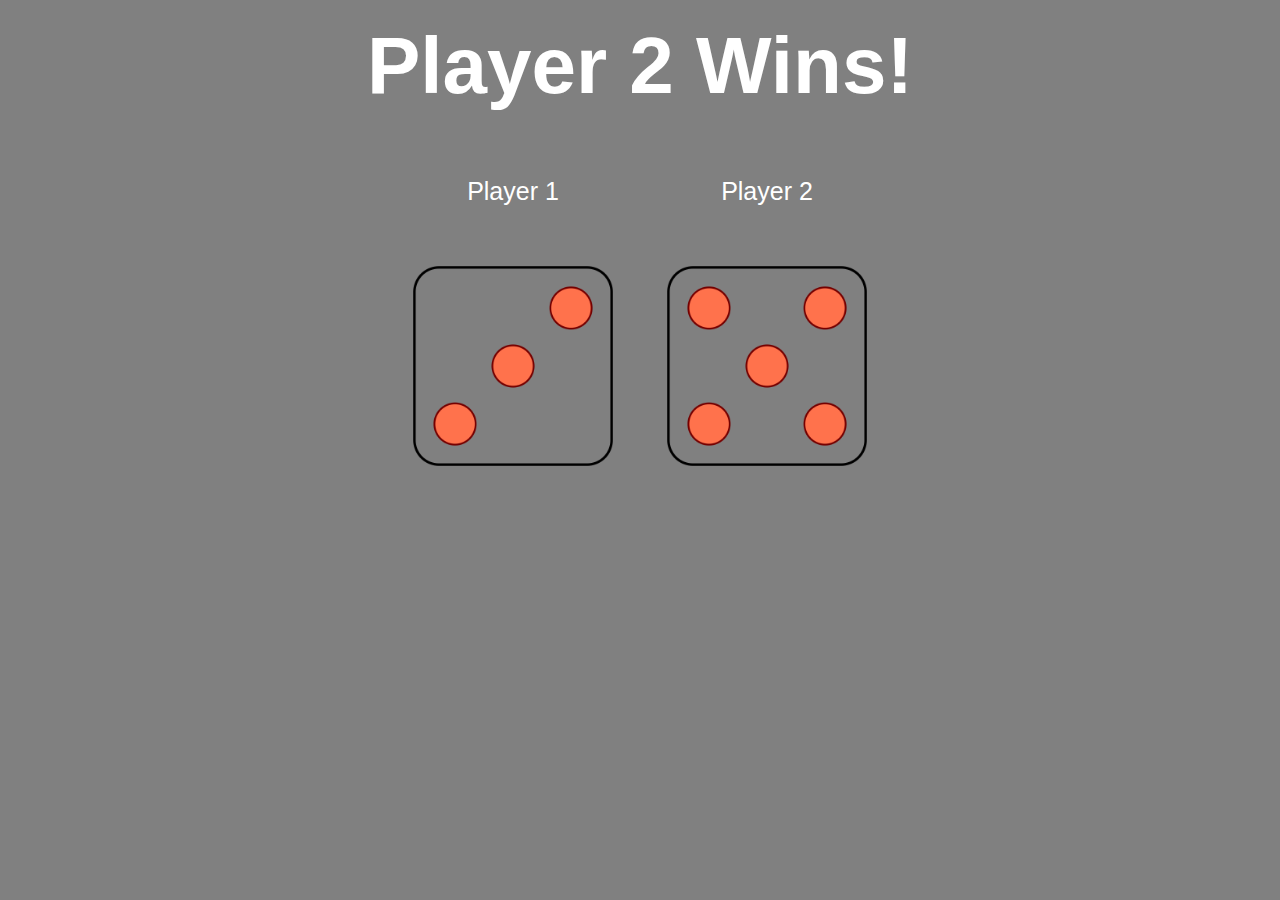
<file: Dice Game/index.html>
<!DOCTYPE html>
<html lang="en">
<head>
    <meta charset="UTF-8">
    <meta http-equiv="X-UA-Compatible" content="IE=edge">
    <meta name="viewport" content="width=device-width, initial-scale=1.0">
    <link rel="stylesheet" href="style.css">
    <link href="https://fonts.googleapis.com/css2?family=Indie+Flower&display=swap" rel="stylesheet">
    <title>Dice Game</title>
</head>
<body>
    <div class="container">

        <h1>Refresh Me</h1>

        <div class="dice">
            <p>Player 1</p>
            <img class="img1" src="images/6.png" alt="">
        </div>

        <div class="dice">
            <p>Player 2</p>
            <img class="img2" src="images/6.png" alt="">
        </div>

    </div>

    <script type="text/javascript" src="index.js"></script>
</body>
</html>
</file>
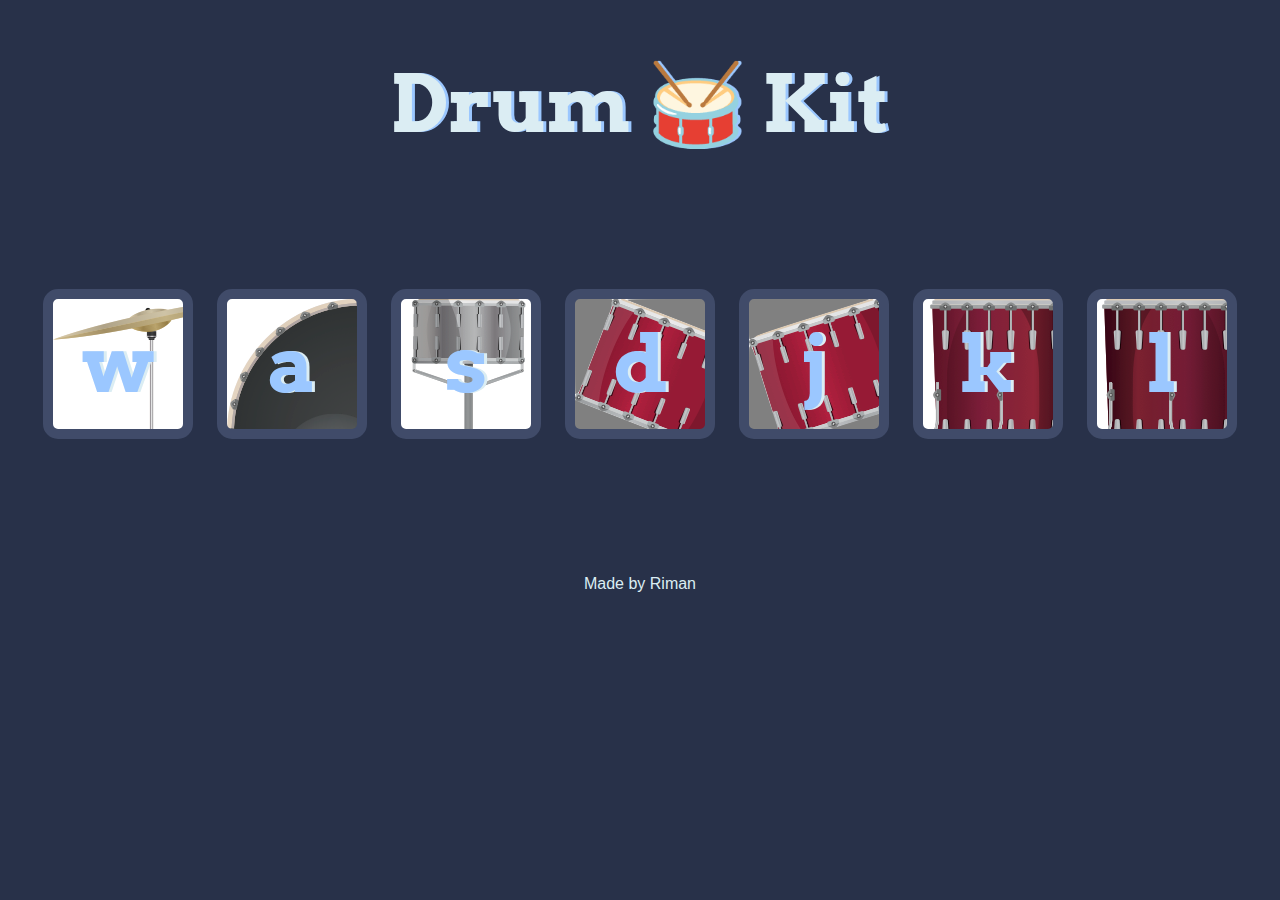
<file: Drum Kit/index.html>
<!DOCTYPE html>
<html lang="en">

<head>
  <meta charset="utf-8">
  <title>Drum Kit</title>
  <link rel="stylesheet" href="styles.css">
  <link href="https://fonts.googleapis.com/css?family=Arvo" rel="stylesheet">
</head>

<body>

  <h1 id="title">Drum 🥁 Kit</h1>
  <div class="set">
    <button class="w drum">w</button>
    <button class="a drum">a</button>
    <button class="s drum">s</button>
    <button class="d drum">d</button>
    <button class="j drum">j</button>
    <button class="k drum">k</button>
    <button class="l drum">l</button>
  </div>


  <footer>
    Made by Riman
  </footer>

  <script src="index.js"></script>
  
</body>

</html>
</file>
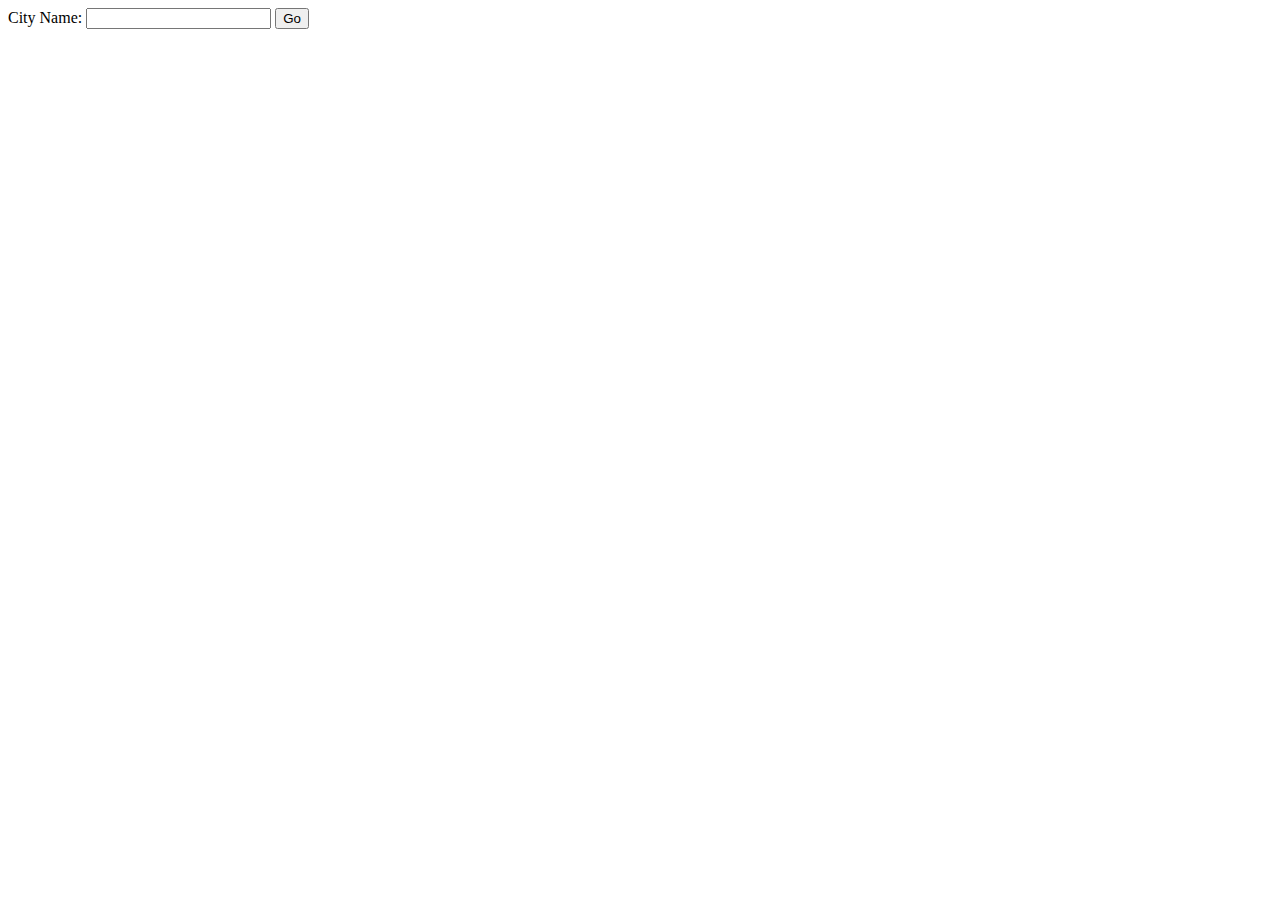
<file: Weather App using API/index.html>
<!DOCTYPE html>
<html lang="en">
<head>
    <meta charset="UTF-8">
    <meta http-equiv="X-UA-Compatible" content="IE=edge">
    <meta name="viewport" content="width=device-width, initial-scale=1.0">
    <title>Weather App</title>
</head>
<body>
    <form action="/" method="post">
        <label for="cityInput">City Name: </label>
        <input type="text" name="cityName" id="cityInput" placeholder="">
        <button type="submit">Go</button>
    </form>
    
</body>
</html>
</file>
<file: Dice Game/style.css>
*{
    margin: 0;
    padding: 0;
}
body{
    background-color: grey;
}
.container{
    margin: 20px 100px;
    text-align: center;
}
h1{
    font-family:'Trebuchet MS', 'Lucida Sans Unicode', 'Lucida Grande', 'Lucida Sans', Arial, sans-serif;
    font-size: 5em;
    color: #fff;
}

.dice{
    display: inline-block;
    padding: 25px;
}
p{
    font-size:25px;
    font-family:'Trebuchet MS', 'Lucida Sans Unicode', 'Lucida Grande', 'Lucida Sans', Arial, sans-serif;
    color: #fff;
    margin: 40px;
}

img{
    height:200px;
    width: 200px;
    margin-top: 20px;
}
</file>
<file: Drum Kit/styles.css>
body {
  text-align: center;
  background-color: #283149;
}

h1 {
  font-size: 5rem;
  color: #DBEDF3;
  font-family: "Arvo", cursive;
  text-shadow: 3px 0 #9bc7ff;

}

footer {
  color: #DBEDF3;
  font-family: sans-serif;
}

.set {
  margin: 10% auto;
}

.game-over {
  background-color: red;
  opacity: 0.8;
}

.pressed {
  box-shadow: 0 3px 4px 0 #DBEDF3;
  opacity: 0.5;
}

.red {
  color: red;
}

.drum {
  /* outline: none; */
  border: 10px solid #404B69;
  font-size: 5rem;
  font-family: 'Arvo', cursive;
  /* line-height: 2; */
  font-weight: 900;
  color: #9bc7ff;
  text-shadow: 3px 0 #DBEDF3;
  border-radius: 15px;
  display: inline-block;
  width: 150px;
  height: 150px;
  text-align: center;
  margin: 10px;
  background-color: gray;
}

.w {
  background-image: url(images/crash.png);
}

.a {
  background-image: url(images/kick.png);
}

.s {
  background-image: url(images/snare.png);
}

.d {
  background-image: url(images/tom1.png);
}

.j {
  background-image: url(images/tom2.png);
}

.k {
  background-image: url(images/tom3.png);
}

.l {
  background-image: url(images/tom4.png);
}
</file>
